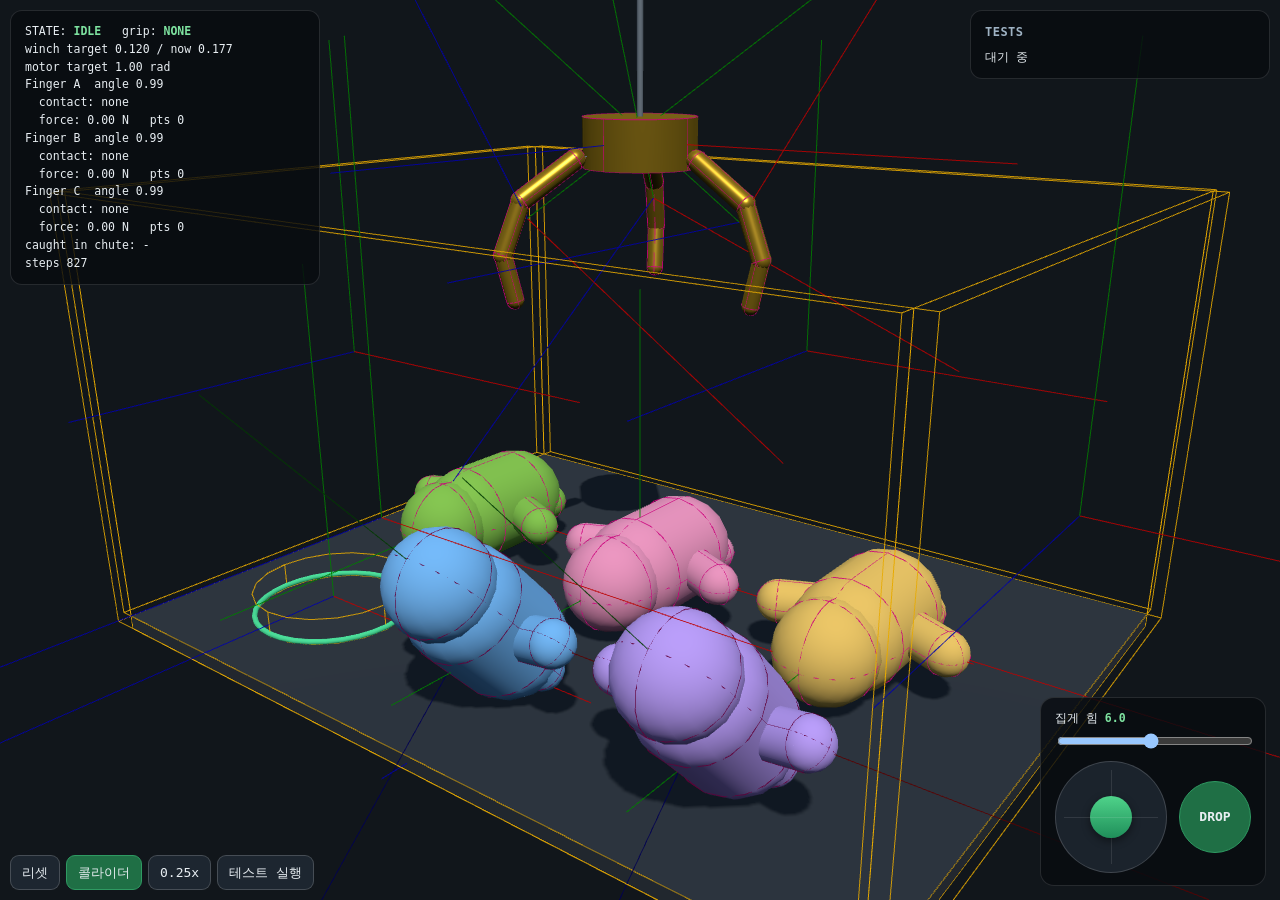
<file: lab/claw.html>
<!doctype html>
<html lang="ko">
<head>
<meta charset="utf-8">
<meta name="viewport" content="width=device-width, initial-scale=1, viewport-fit=cover">
<title>집게 물리 실험실</title>
<style>
  :root { color-scheme: dark; }
  * { box-sizing: border-box; }
  body { margin: 0; background: #11161b; color: #e8eef2; font: 13px/1.5 ui-monospace, SFMono-Regular, Menlo, monospace; overflow: hidden; }
  #view { position: fixed; inset: 0; }
  #hud {
    position: fixed; top: 10px; left: 10px; width: 310px; max-height: calc(100vh - 20px);
    overflow: auto; padding: 12px 14px; border-radius: 12px;
    background: rgba(8, 12, 16, .82); border: 1px solid rgba(255, 255, 255, .12);
    white-space: pre-wrap; font-size: 11.5px; line-height: 1.55;
  }
  #hud b { color: #7ee3a0; }
  #hud .warn { color: #ff8c8c; }
  #bar { position: fixed; left: 10px; bottom: 10px; display: flex; gap: 6px; flex-wrap: wrap; width: 310px; }
#pad { position: fixed; right: 14px; bottom: 14px; display: flex; flex-direction: column; align-items: flex-end; gap: 10px;
       background: rgba(8,12,16,.82); border: 1px solid rgba(255,255,255,.12); border-radius: 14px; padding: 12px 14px; }
#grip { display: flex; flex-direction: column; gap: 4px; font-size: 11.5px; width: 100%; }
#grip b { color: #7ee3a0; }
#grip input { width: 100%; }
#stickWrap { display: flex; align-items: center; gap: 12px; }
#stick { width: 112px; height: 112px; border-radius: 50%; background: #1b232c; border: 1px solid rgba(255,255,255,.16);
         position: relative; touch-action: none; cursor: grab; }
#stick::before, #stick::after { content: ''; position: absolute; background: rgba(255,255,255,.10); }
#stick::before { left: 50%; top: 8px; bottom: 8px; width: 1px; }
#stick::after { top: 50%; left: 8px; right: 8px; height: 1px; }
#knob { position: absolute; left: 50%; top: 50%; width: 42px; height: 42px; margin: -21px 0 0 -21px; border-radius: 50%;
        background: linear-gradient(180deg,#4fd38a,#1f8f5a); box-shadow: 0 3px 8px rgba(0,0,0,.45); pointer-events: none; }
#btnDrop { height: 72px; width: 72px; border-radius: 50%; font-size: 13px; font-weight: 700;
           background: #1f6f45; border-color: #2f9a62; }
#btnDrop:active { transform: scale(.95); }
#btnDrop:disabled { opacity: .45; }
  button { font: inherit; padding: 7px 11px; border-radius: 9px; border: 1px solid rgba(255,255,255,.18);
           background: #1d2630; color: #e8eef2; cursor: pointer; }
  button:hover { background: #26323e; }
  button.on { background: #1f6f45; border-color: #2f9a62; }
  #tests { position: fixed; right: 10px; top: 10px; width: 300px; max-height: calc(100vh - 20px); overflow: auto;
           padding: 12px 14px; border-radius: 12px; background: rgba(8,12,16,.82); border: 1px solid rgba(255,255,255,.12); font-size: 11.5px; }
  #tests .pass { color: #7ee3a0; } #tests .fail { color: #ff8c8c; } #tests .run { color: #ffd166; }
  h4 { margin: 0 0 8px; font-size: 12px; letter-spacing: .04em; color: #9fb3c4; }
</style>
</head>
<body>
<div id="view"></div>
<div id="hud">불러오는 중…</div>
<div id="tests"><h4>TESTS</h4><div id="testlog">대기 중</div></div>
<div id="bar">
  <button id="btnReset">리셋</button>
  <button id="btnDebug" class="on">콜라이더</button>
  <button id="btnSlow">0.25x</button>
  <button id="btnTests">테스트 실행</button>
</div>
<div id="pad">
  <div id="grip">
    <label>집게 힘 <b id="gripVal">6.0</b></label>
    <input id="gripRange" type="range" min="0.5" max="12" step="0.1" value="6">
  </div>
  <div id="stickWrap">
    <div id="stick"><div id="knob"></div></div>
    <button id="btnDrop">DROP</button>
  </div>
</div>
<script type="importmap">
{"imports":{"three":"../vendor/three.module.js"}}
</script>
<script type="module" src="../js/claw/lab.js?v=81693"></script>
</body>
</html>
</file>
